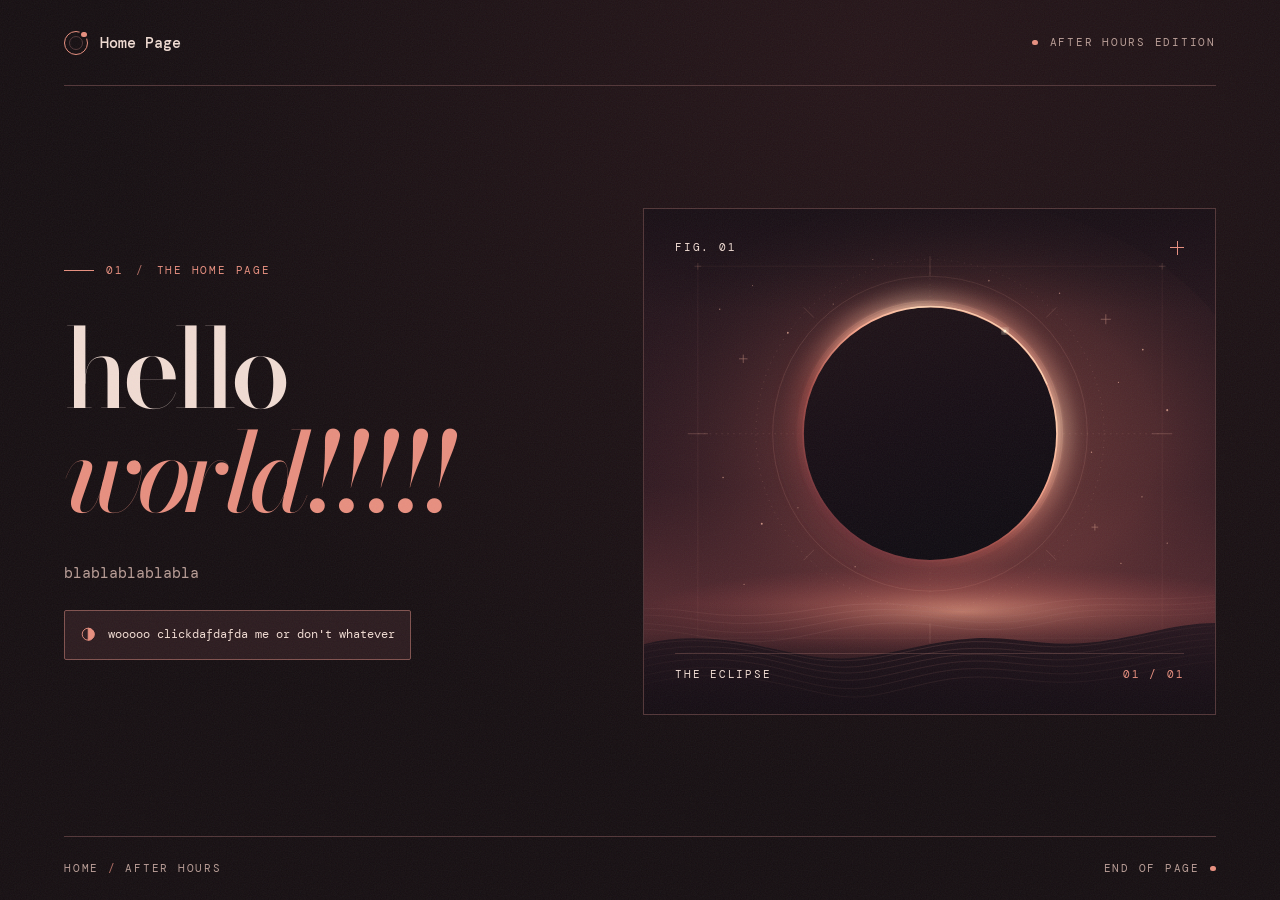
<file: index.html>
<!DOCTYPE html>
<html lang="en">
  <head>
    <meta charset="utf-8" />
    <meta name="viewport" content="width=device-width, initial-scale=1" />
    <meta name="theme-color" content="#160f12" />
    <title>Home</title>
    <link rel="preconnect" href="https://fonts.googleapis.com" />
    <link rel="preconnect" href="https://fonts.gstatic.com" crossorigin />
    <link rel="stylesheet" href="https://fonts.googleapis.com/css2?family=Bodoni+Moda:ital,opsz,wght@0,96,500;1,96,500&amp;family=DM+Mono:wght@400;500&amp;display=swap" />
    <link data-testid="hello" rel="stylesheet" type="text/css" href="style.css" />
  </head>
  <body>
    <div class="container">
      <header class="header">
        <div class="wordmark"><span class="orbit" aria-hidden="true"></span>Home Page</div>
        <span class="edition"><span aria-hidden="true"></span>After Hours Edition</span>
      </header>

      <main class="content">
        <section class="intro" aria-labelledby="home-title">
          <p class="eyebrow">01 <span>/</span> The Home Page</p>
          <h1 id="home-title">hello <em>world!!!!!</em></h1>
          <p class="aside">blablablablabla</p>
          <button class="mood-switch" type="button" aria-pressed="false" aria-describedby="mood-hint" aria-controls="eclipse" hidden>
            <svg aria-hidden="true" viewBox="0 0 20 20" fill="none">
              <circle cx="10" cy="10" r="6.5" />
              <path d="M10 3.5a6.5 6.5 0 0 1 0 13z" fill="currentColor" />
            </svg>
            wooooo clickdafdafda me or don't whatever
          </button>
          <span class="visually-hidden" id="mood-hint">Toggles a brighter glow around the eclipse.</span>
        </section>

        <figure class="plate" id="eclipse">
          <img src="eclipse.svg" width="680" height="600" alt="A copper ring of light above a dark, rippling horizon." />
          <div class="plate-mark" aria-hidden="true"><span>Fig. 01</span><span class="crosshair"></span></div>
          <figcaption><span>The Eclipse</span><span aria-hidden="true">01 / 01</span></figcaption>
        </figure>
      </main>

      <footer class="footer">
        <span>Home <span class="footer-slash">/</span> After Hours</span>
        <span>End of Page <span class="footer-dot" aria-hidden="true"></span></span>
      </footer>
    </div>
    <script>
      const moodSwitch = document.querySelector('.mood-switch');
      const eclipse = document.querySelector('#eclipse');

      moodSwitch.addEventListener('click', () => {
        const isBright = moodSwitch.getAttribute('aria-pressed') === 'false';
        moodSwitch.setAttribute('aria-pressed', String(isBright));
        eclipse.classList.toggle('is-bright', isBright);
      });

      moodSwitch.hidden = false;
    </script>
  </body>
</html>
</file>
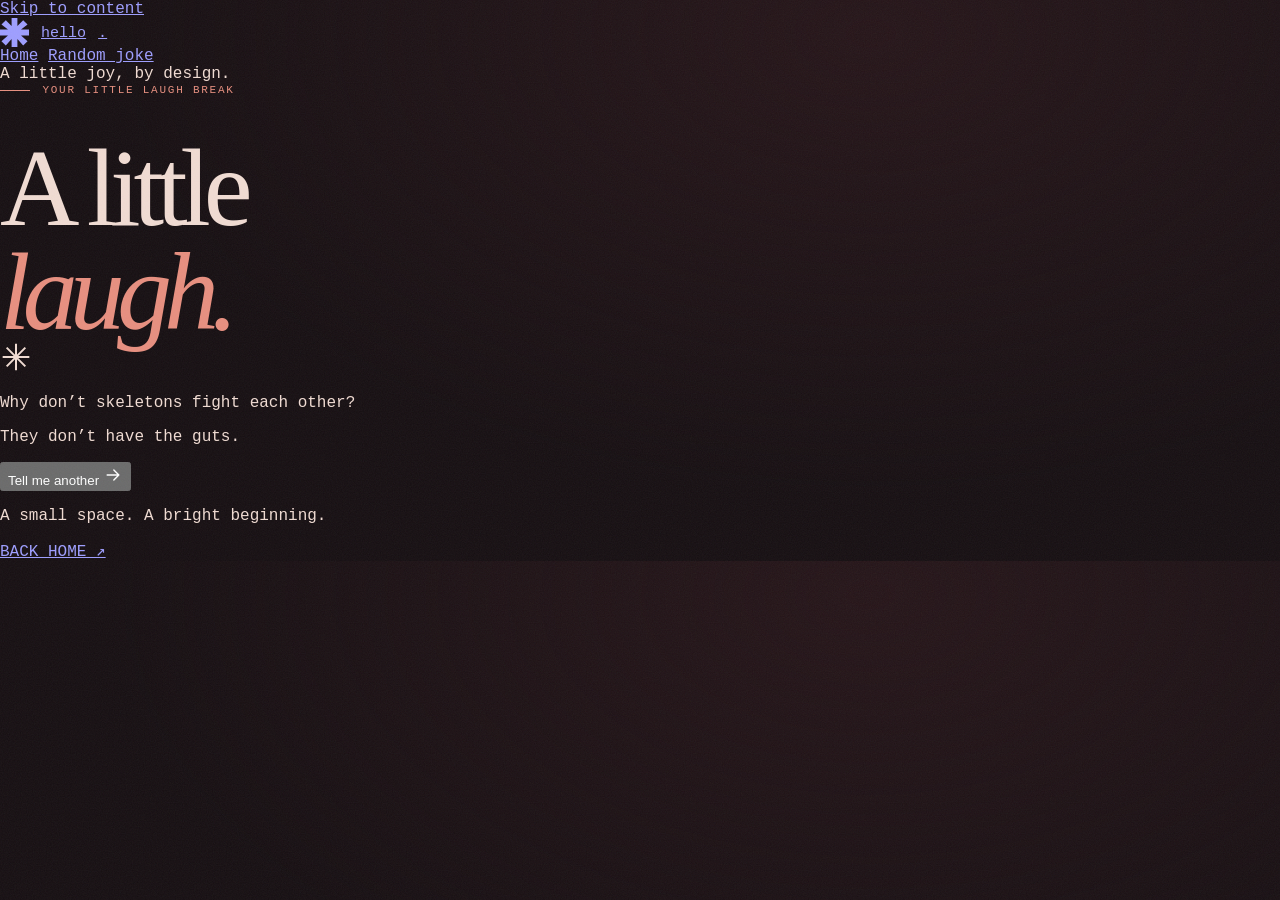
<file: jokes.html>
<!DOCTYPE html>
<html lang="en">
  <head>
    <meta charset="UTF-8" />
    <meta name="viewport" content="width=device-width, initial-scale=1" />
    <meta name="theme-color" content="#e7a7bf" />
    <meta name="description" content="Take a little laugh break with a random joke." />
    <title>A little laugh. — Random joke</title>
    <link rel="preconnect" href="https://fonts.googleapis.com" />
    <link rel="preconnect" href="https://fonts.gstatic.com" crossorigin />
    <link href="https://fonts.googleapis.com/css2?family=DM+Serif+Display:ital@0;1&family=Manrope:wght@400;500;600;700;800&display=swap" rel="stylesheet" />
    <link rel="stylesheet" href="/style.css" />
    <script src="/jokes.js" defer></script>
  </head>
  <body id="top">
    <a class="skip-link" href="#main">Skip to content</a>
    <div class="page-shell">
      <header class="site-header">
        <a class="wordmark" href="/" aria-label="Hello, home">
          <svg class="brand-flower" width="29" height="29" viewBox="0 0 40 40" aria-hidden="true"><path d="M16 0h8v11l8-8 6 6-9 7h11v8H29l9 8-6 6-8-9v11h-8V29l-8 9-6-6 9-8H0v-8h11L2 9l6-6 8 8Z" fill="currentColor" /></svg>
          hello<span class="wordmark-dot">.</span>
        </a>
        <nav class="site-nav" aria-label="Main navigation">
          <a class="home-link" href="/">Home</a>
          <a class="home-link" href="/jokes" aria-current="page"><span></span>Random joke</a>
        </nav>
        <span class="header-note">A little joy, by design.</span>
      </header>

      <main class="joke-page" id="main">
        <section aria-labelledby="joke-title">
          <p class="eyebrow">YOUR LITTLE LAUGH BREAK</p>
          <h1 class="joke-title" id="joke-title">A little <em>laugh.</em></h1>
          <div class="joke-card">
            <svg class="joke-spark" width="32" height="32" viewBox="0 0 24 24" aria-hidden="true"><path d="M12 2v20M2 12h20M5 5l14 14M5 19 19 5" stroke="currentColor" stroke-width="1.5" /></svg>
            <div class="joke-text" role="status" aria-atomic="true">
              <p class="joke-setup" id="joke-setup">Why did the scarecrow win an award?</p>
              <p class="joke-punchline" id="joke-punchline">Because he was outstanding in his field.</p>
            </div>
          </div>
          <button class="joy-button" id="another-joke" type="button" hidden>
            Tell me another
            <svg width="20" height="20" viewBox="0 0 24 24" fill="none" aria-hidden="true"><path d="M5 12h14m-6-6 6 6-6 6" stroke="currentColor" stroke-width="1.7" stroke-linecap="round" stroke-linejoin="round" /></svg>
          </button>
        </section>
      </main>

      <footer class="site-footer">
        <p><span class="footer-dot" aria-hidden="true"></span>A small space. A bright beginning.</p>
        <a href="/">BACK HOME <span aria-hidden="true">↗</span></a>
      </footer>
    </div>
  </body>
</html>
</file>
<file: style.css>
:root {
  color-scheme: dark;
  --background: #160f12;
  --ink: #f1dcd3;
  --muted: #b99d96;
  --accent: #e88f7f;
  --line: #523638;
  --mono: "DM Mono", "Courier New", monospace;
  --display: "Bodoni Moda", Georgia, serif;
}

*, *::before, *::after {
  box-sizing: border-box;
}

body {
  margin: 0;
  background: radial-gradient(ellipse at 68% 6%, #261519, transparent 62%), var(--background);
  color: var(--ink);
  font-family: var(--mono);
}

body::before {
  position: fixed;
  z-index: 1;
  inset: 0;
  pointer-events: none;
  content: "";
  opacity: .23;
  background-image: url("data:image/svg+xml,%3Csvg xmlns='http://www.w3.org/2000/svg' viewBox='0 0 180 180'%3E%3Cfilter id='grain'%3E%3CfeTurbulence type='fractalNoise' baseFrequency='.84' numOctaves='3' stitchTiles='stitch'/%3E%3C/filter%3E%3Cpath d='M0 0h180v180H0z' filter='url(%23grain)' opacity='.27'/%3E%3C/svg%3E");
  background-size: 180px 180px;
}

::selection {
  background: var(--accent);
  color: var(--background);
}

.container {
  width: min(90%, 82rem);
  min-height: 100vh;
  min-height: 100svh;
  margin-inline: auto;
  display: grid;
  grid-template-rows: auto 1fr auto;
}

.header,
.footer {
  display: flex;
  align-items: center;
  justify-content: space-between;
  gap: 1rem;
}

.header {
  min-height: 5.4rem;
  border-bottom: 1px solid var(--line);
}

.wordmark,
.edition {
  display: flex;
  align-items: center;
  gap: .75rem;
}

.wordmark {
  font-size: .94rem;
  font-weight: 500;
}

.orbit {
  position: relative;
  width: 1.5rem;
  height: 1.5rem;
  border: 1px solid var(--accent);
  border-radius: 50%;
  flex: none;
}

.orbit::before {
  position: absolute;
  inset: .25rem;
  border: 1px solid var(--line);
  border-radius: 50%;
  content: "";
}

.orbit::after,
.edition > span,
.footer-dot {
  width: .35rem;
  height: .35rem;
  border-radius: 50%;
  background: var(--accent);
  flex: none;
}

.orbit::after {
  position: absolute;
  top: 0;
  right: 0;
  box-shadow: 0 0 0 2px var(--background);
  content: "";
}

.edition,
.eyebrow,
.plate-mark,
.plate figcaption,
.footer {
  font-size: .6875rem;
  letter-spacing: .16em;
  line-height: 1.45;
  text-transform: uppercase;
}

.edition,
.footer {
  color: var(--muted);
}

.content {
  display: grid;
  grid-template-columns: minmax(0, .9fr) minmax(0, 1fr);
  align-items: center;
  column-gap: clamp(1.5rem, 5vw, 5rem);
  padding-block: clamp(2.75rem, 5vw, 5rem);
}

.intro {
  min-width: 0;
}

.eyebrow {
  display: flex;
  align-items: center;
  gap: .75rem;
  margin: 0 0 clamp(1.35rem, 3.2vw, 2.8rem);
  color: var(--accent);
}

.eyebrow::before {
  width: 1.9rem;
  height: 1px;
  background: currentColor;
  content: "";
}

.eyebrow span,
.footer-slash {
  color: var(--accent);
  opacity: .72;
}

h1 {
  margin: 0;
  font-family: var(--display);
  font-size: clamp(4.5rem, 8.6vw, 8.25rem);
  font-weight: 500;
  line-height: .88;
  letter-spacing: -.065em;
}

h1 em {
  display: block;
  padding-top: .065em;
  color: var(--accent);
  font-weight: inherit;
  letter-spacing: -.072em;
}

.aside {
  margin: clamp(1.5rem, 3.3vw, 2.6rem) 0 1.5rem;
  color: var(--muted);
  font-size: .91rem;
  line-height: 1.6;
}

.mood-switch {
  display: inline-flex;
  align-items: center;
  gap: .65rem;
  max-width: 100%;
  min-height: 3.125rem;
  padding: .75rem .9rem;
  border: 1px solid #81524f;
  border-radius: 2px;
  background: #2c1b1f;
  color: var(--ink);
  font: 400 .75rem/1.45 var(--mono);
  text-align: left;
  cursor: pointer;
  transition: border-color .2s ease, background-color .2s ease;
}

.mood-switch[hidden] {
  display: none;
}

.mood-switch svg {
  flex: none;
  width: 1.15rem;
  color: var(--accent);
  stroke: currentColor;
  transition: transform .35s ease;
}

.mood-switch:hover,
.mood-switch[aria-pressed="true"] {
  border-color: var(--accent);
  background: #412427;
}

.mood-switch[aria-pressed="true"] svg {
  transform: rotate(180deg);
}

.mood-switch:focus-visible {
  outline: 2px solid var(--accent);
  outline-offset: 4px;
}

.plate {
  position: relative;
  isolation: isolate;
  display: grid;
  aspect-ratio: 1.13;
  margin: 0;
  overflow: hidden;
  border: 1px solid var(--line);
  background: #211318;
}

.plate img {
  position: absolute;
  z-index: -2;
  inset: 0;
  width: 100%;
  height: 100%;
  object-fit: cover;
  transition: filter .5s ease;
}

.plate.is-bright img {
  filter: brightness(1.4) saturate(1.16);
}

.plate::after {
  position: absolute;
  z-index: -1;
  inset: 0;
  background: linear-gradient(180deg, #150d13a3 0%, transparent 20% 78%, #150d13d9 100%);
  content: "";
}

.plate-mark,
.plate figcaption {
  display: flex;
  justify-content: space-between;
  align-items: center;
  margin-inline: clamp(.9rem, 2.4vw, 2rem);
  color: var(--ink);
}

.plate-mark {
  align-self: start;
  margin-top: clamp(.9rem, 2.4vw, 2rem);
}

.crosshair {
  width: .875rem;
  height: .875rem;
  color: var(--accent);
  background: linear-gradient(currentColor, currentColor) center / 1px 100% no-repeat,
    linear-gradient(currentColor, currentColor) center / 100% 1px no-repeat;
}

.plate figcaption {
  align-self: end;
  gap: 1rem;
  margin-bottom: clamp(.9rem, 2.4vw, 2rem);
  padding-top: .8rem;
  border-top: 1px solid #d290813d;
}

.plate figcaption span:last-child {
  color: var(--accent);
}

.footer {
  min-height: 4rem;
  border-top: 1px solid var(--line);
}

.footer > span:last-child {
  display: flex;
  align-items: center;
  gap: .65rem;
}

.visually-hidden {
  position: absolute;
  width: 1px;
  height: 1px;
  padding: 0;
  overflow: hidden;
  clip-path: inset(50%);
  white-space: nowrap;
}

@media (max-width: 48rem) {
  .header {
    min-height: 4.4rem;
  }

  .content {
    grid-template-columns: minmax(0, 1fr);
    gap: 2.6rem;
  }

  h1 {
    font-size: clamp(3.45rem, 13.7vw, 7rem);
  }
}

@media (max-width: 24rem) {
  .edition,
  .footer {
    letter-spacing: .08em;
  }

  .edition {
    gap: .4rem;
  }
}

@media (prefers-reduced-motion: reduce) {
  .mood-switch,
  .mood-switch svg,
  .plate img {
    transition: none;
  }
}
</file>
